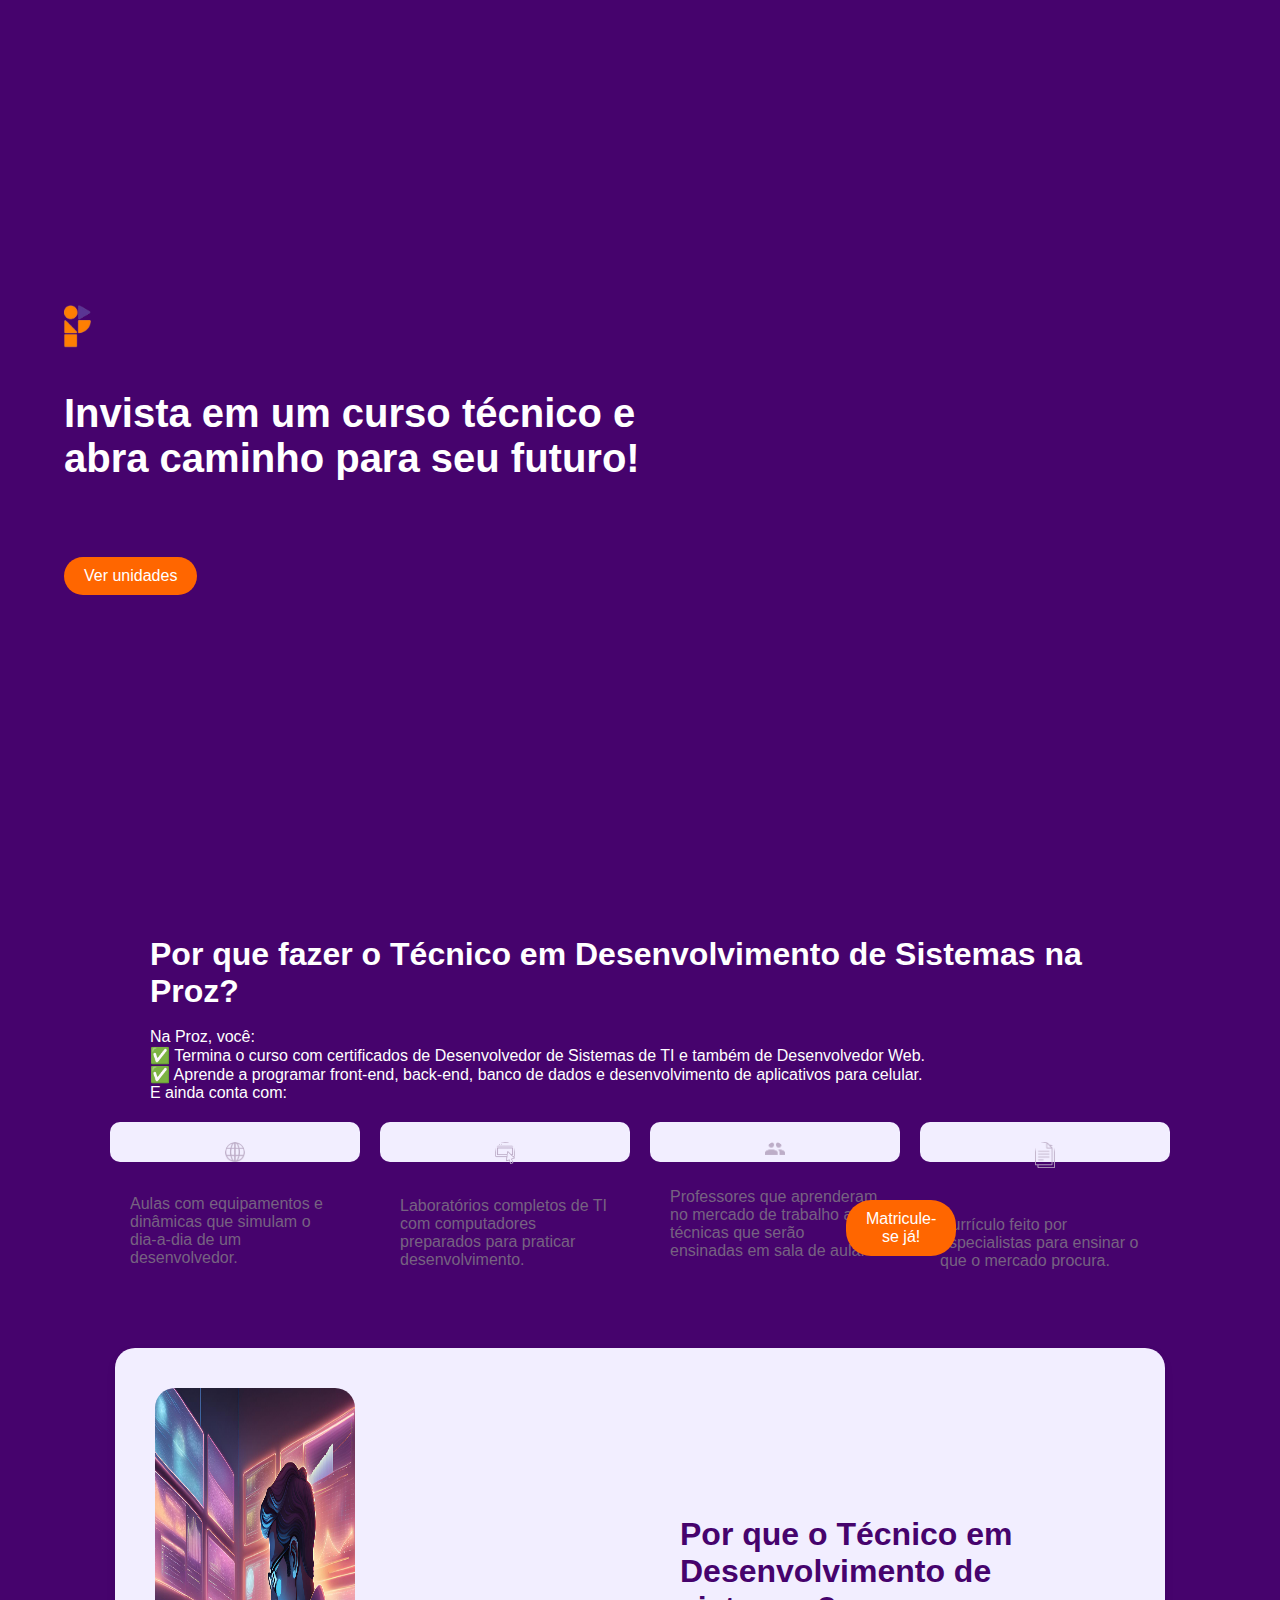
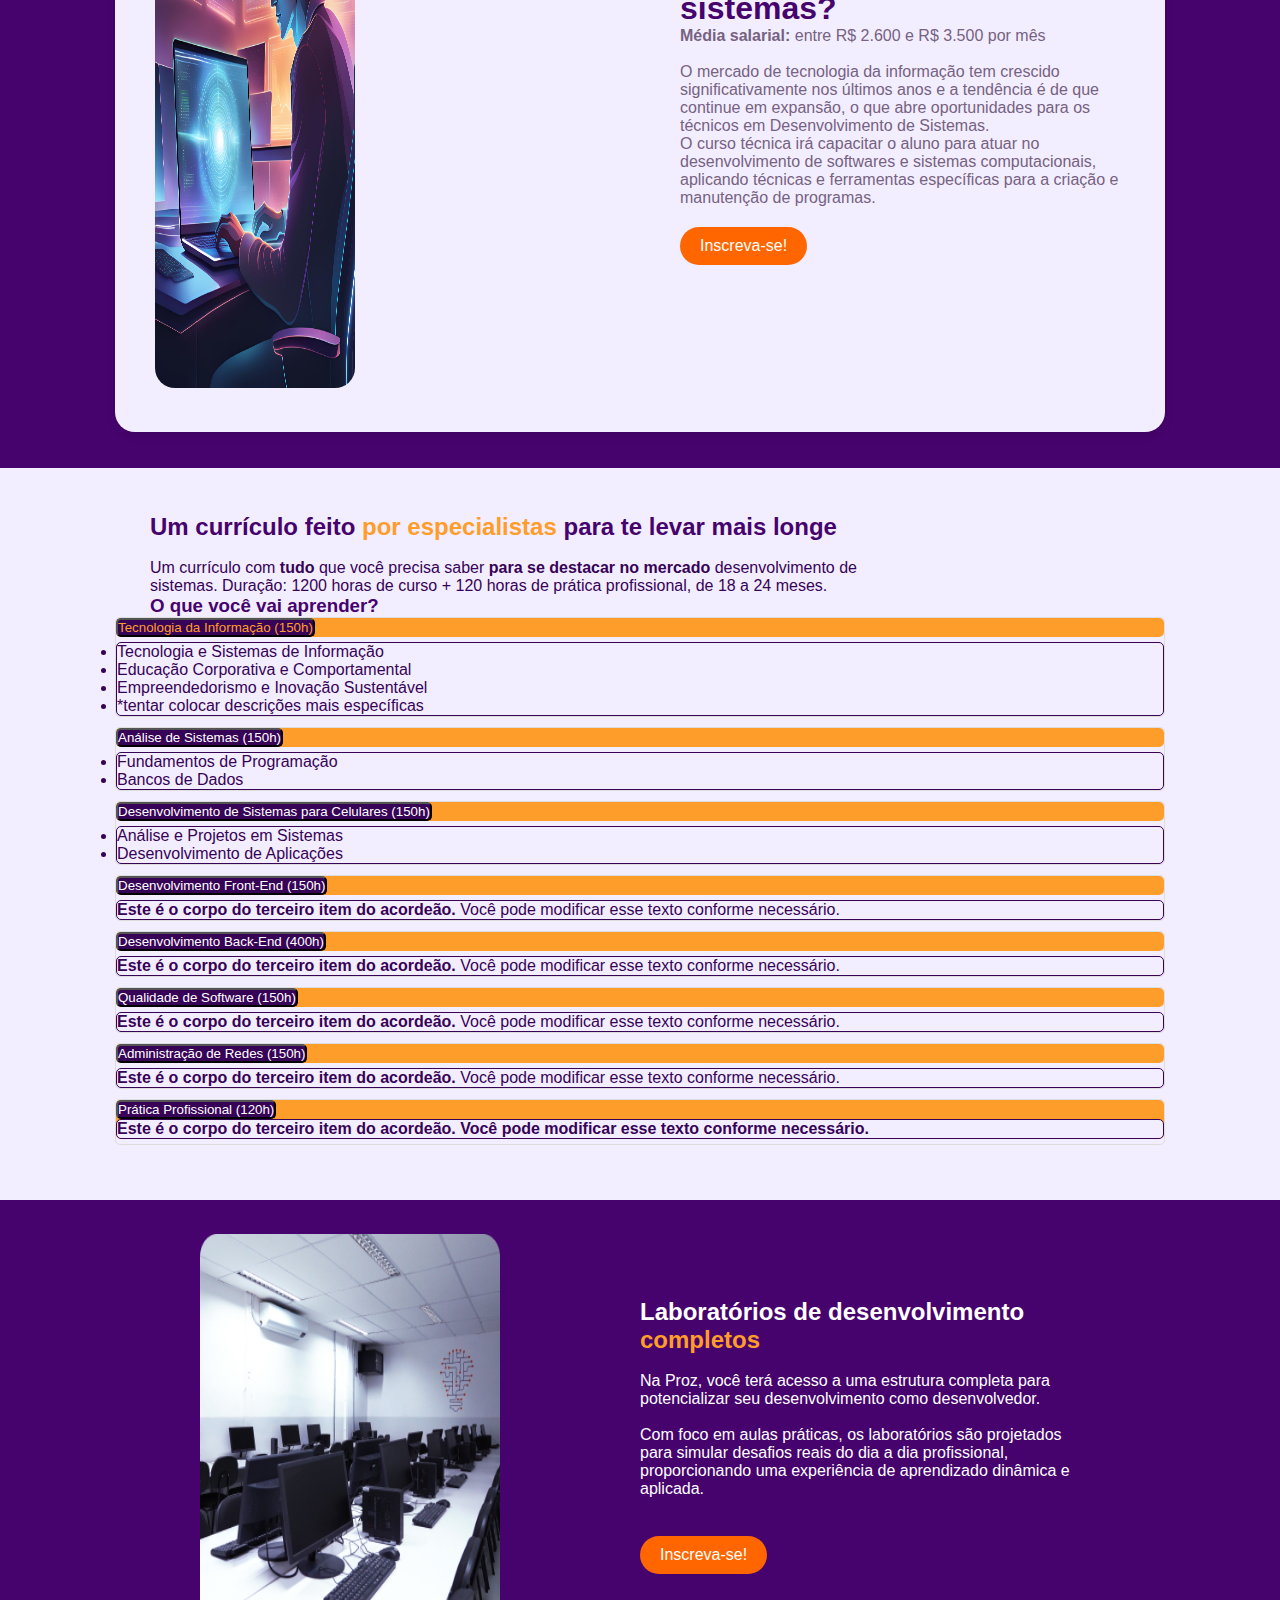
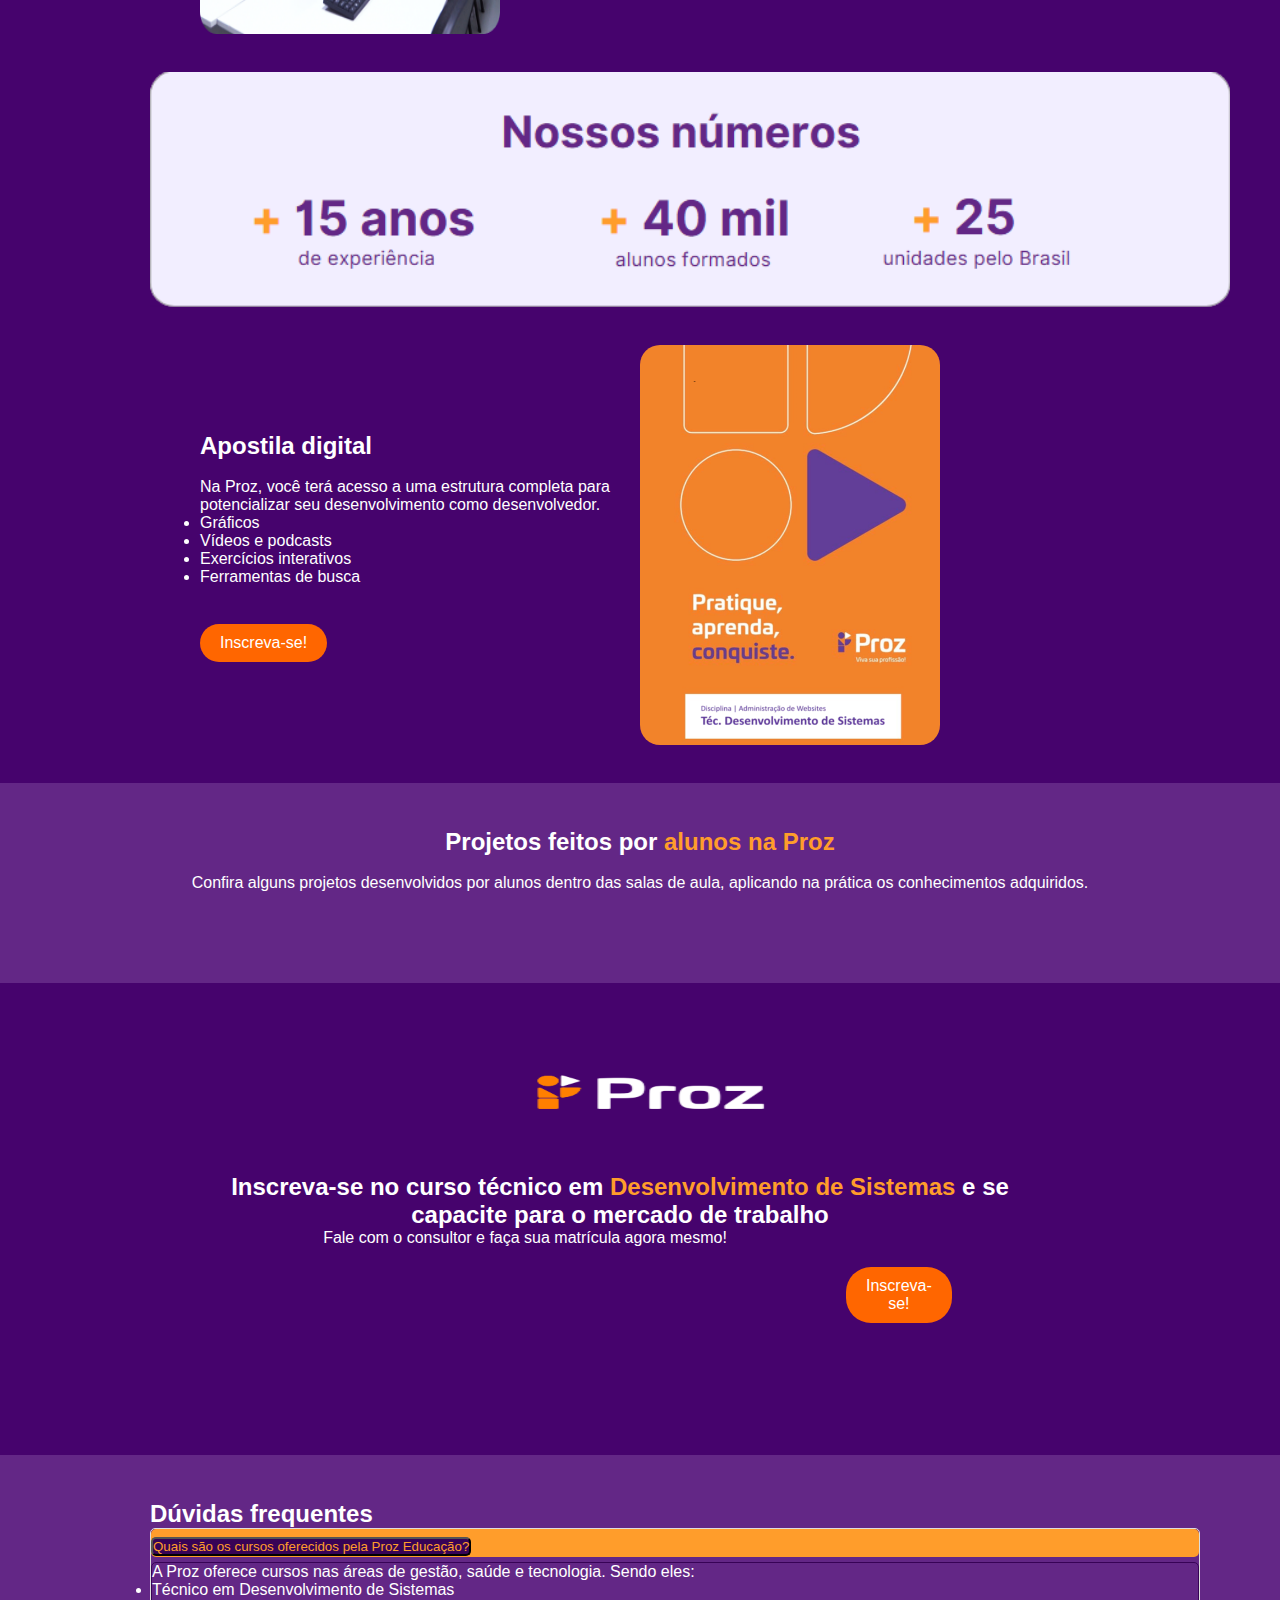
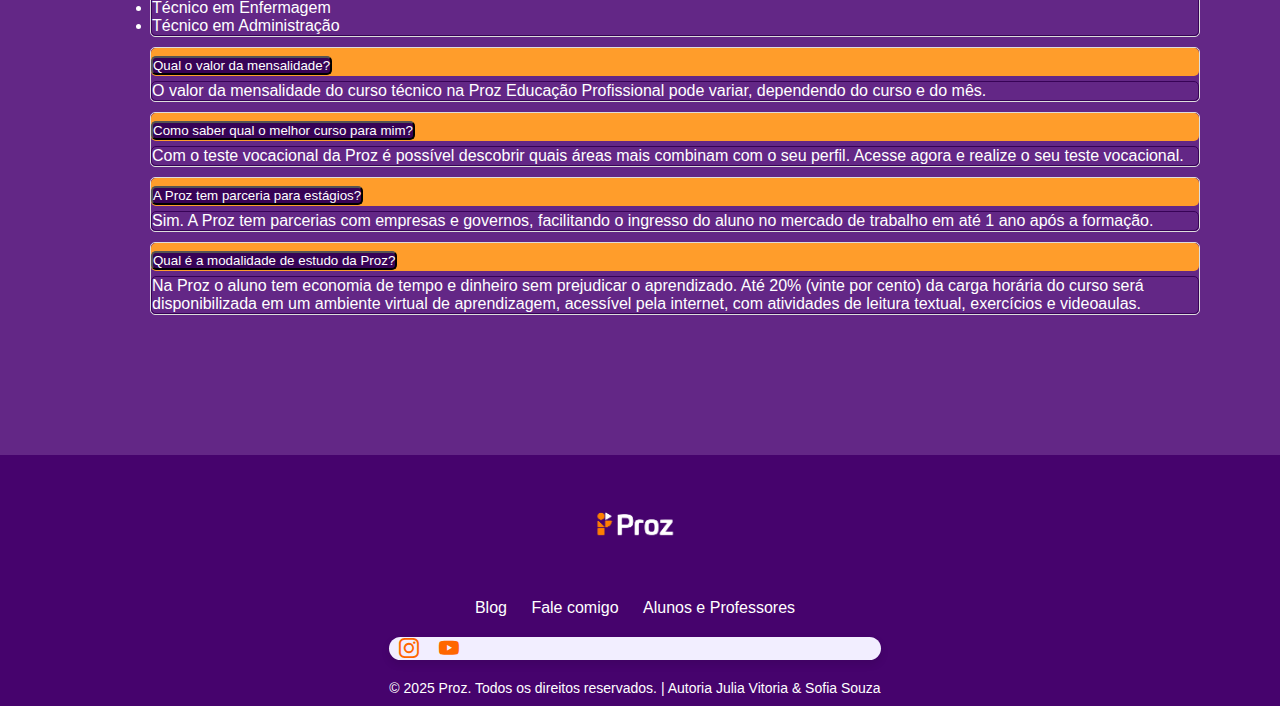
<file: landing_page/des_sistemas.html>
<!DOCTYPE html>
<html lang="pt-br">

<head>
    <meta charset="UTF-8">
    <meta http-equiv="X-UA-Compatible" content="IE=edge">
    <meta name="viewport" content="width=device-width, initial-scale=1.0">

    <!-- Importar CSS -->
    <link rel="stylesheet" href="css/styles.css">

    <!-- Importar Bootstrap -->
    <link href="https://cdn.jsdelivr.net/npm/bootstrap@5.2.3/dist/css/bootstrap.min.css" rel="stylesheet"
        integrity="sha384-rbsA2VBKQhggwzxH7pPCaAqO46MgnOM80zW1RWuH61DGLwZJEdK2Kadq2F9CUG65" crossorigin="anonymous">

    <!-- Ícones Bootstrap -->
    <link rel="stylesheet" href="https://cdn.jsdelivr.net/npm/bootstrap-icons@1.11.3/font/bootstrap-icons.min.css">

    <title>Landing Page</title>
</head>

<body class="geral">

    <section class="banner">
        <div class="banner-content">
            <div class="logo">
                <img src="img/logo_proz_p.png" width="30px" />
            </div>

            <br>
            <br>

            <h1><strong>Invista em um curso técnico e abra caminho para seu futuro!</strong></h1>

            <br>
            <br>

            <div class="btn-link">
                <a href="formulario.html"><button class="custom-btn">Ver unidades</button></a>
            </div>
        </div>
    </section>

    <br>
    <br>

    <div class="centro">
        <h1>
            <strong>Por que fazer o Técnico em Desenvolvimento de Sistemas na Proz?</strong>
        </h1>

        <br>

        <p>
            Na Proz, você:
            <br>
            ✅ Termina o curso com certificados de Desenvolvedor de Sistemas de TI e também de Desenvolvedor Web.
            <br>
            ✅ Aprende a programar front-end, back-end, banco de dados e desenvolvimento de aplicativos para celular.
            <br>
            E ainda conta com:
        </p>
    </div>

    <!-- Cartão -->
    <section class="section1">

        <div class="card">
            <img src="img/logo_card1.png" width="30px" />

            <br>

            <h5><strong>Simulação Prática</strong></h5>
            <p>
                Aulas com equipamentos e dinâmicas que simulam o dia-a-dia de um desenvolvedor.
            </p>
        </div>

        <div class="card">
            <img src="img/logo_card2.png" width="30px" />

            <br>

            <h5><strong>Laboratórios Voltados para TI</strong></h5>
            <p>
                Laboratórios completos de TI com computadores preparados para praticar desenvolvimento.
            </p>
        </div>

        <div class="card">
            <img src="img/logo_card3.png" width="30px" />

            <br>

            <h5><strong>Professores especialistas</strong></h5>
            <p>
                Professores que aprenderam no mercado de trabalho as técnicas que serão ensinadas em sala de
                aula.
            </p>
        </div>

        <div class="card">
            <img src="img/logo_card4.png" width="20px" />

            <br>

            <h5><strong>Currículo voltado para a realidade da profissão</strong></h5>
            <p>
                Currículo feito por especialistas para ensinar o que o mercado procura.
            </p>
        </div>

    </section>

    <br>

    <!-- Botão de Matricula -->
    <div class="btn-link_centro fw-bold"> <!-- link para fazer Matricula-->
        <a href="#"><button class="custom-btn">Matricule-se já!</button></a>
    </div>

    <br>
    <br>
    <br>
    <br>

    <!-- Um pouco sobre a area  -->
    <div class="flex">
        <div class="lado_1">
            <figure>
                <img src="img/img_text.jpg" class="card-img" width="20px">
            </figure>
        </div>
        <div class="lado_2">
            <h1><strong> Por que o Técnico em Desenvolvimento de sistemas?</strong> </h1>

            <p class="card-text">
                <strong>Média salarial:</strong> entre R$ 2.600 e R$ 3.500 por mês
            </p>

            <br>

            <p>
                O mercado de tecnologia da informação tem crescido significativamente nos últimos anos e a tendência é
                de que continue em expansão, o que abre oportunidades para os técnicos em Desenvolvimento de Sistemas.
                <br>
                O curso técnica irá capacitar o aluno para atuar no desenvolvimento de softwares e sistemas
                computacionais, aplicando técnicas e ferramentas específicas para a criação e manutenção de programas.
            </p>

            <div class="btn-link fw-bold"> <!-- link - inscrição -->
                <a href="#"><button class="custom-btn">Inscreva-se!</button></a>
            </div>

        </div>
    </div>

    <br><br>

    <!-- Carga Horaria -->
    <section class="parte_1">
        <h2>
            <strong>
                Um currículo feito <span>por especialistas</span> para te levar mais longe
            </strong>
        </h2>

        <br>

        <p>
            Um currículo com <strong>tudo</strong> que você precisa saber <strong>para se destacar no mercado </strong>
            desenvolvimento de sistemas.
            Duração: 1200 horas de curso + 120 horas de prática profissional, de 18 a 24 meses.
        </p>

        <h3><strong>O que você vai aprender?</strong></h3>


        <div class="container mt-5"><!-- Accordion -->
            <div class="accordion" id="accordionExample">
                <div class="accordion-item">
                    <h4 class="accordion-header" id="headingOne">
                        <button class="accordion-button" type="button" data-bs-toggle="collapse"
                            data-bs-target="#collapseOne" aria-expanded="true" aria-controls="collapseOne">
                            Tecnologia da Informação (150h) </button>
                    </h4>
                    <div id="collapseOne" class="accordion-collapse collapse show" aria-labelledby="headingOne"
                        data-bs-parent="#accordionExample">
                        <div class="accordion-body">
                            <li>
                                Tecnologia e Sistemas de Informação
                            </li>
                            <li>
                                Educação Corporativa e Comportamental
                            </li>
                            <li>
                                Empreendedorismo e Inovação Sustentável
                            </li>
                            <li>
                                *tentar colocar descrições mais específicas
                            </li>
                        </div>
                    </div>
                </div>

                <div class="accordion-item">
                    <h4 class="accordion-header" id="headingTwo">
                        <button class="accordion-button collapsed" type="button" data-bs-toggle="collapse"
                            data-bs-target="#collapseTwo" aria-expanded="false" aria-controls="collapseTwo">
                            Análise de Sistemas (150h) </button>
                    </h4>
                    <div id="collapseTwo" class="accordion-collapse collapse" aria-labelledby="headingTwo"
                        data-bs-parent="#accordionExample">
                        <div class="accordion-body">
                            <li>Fundamentos de Programação </li>
                            <li>Bancos de Dados </li>
                        </div>
                    </div>
                </div>

                <div class="accordion-item">
                    <h4 class="accordion-header" id="headingThree">
                        <button class="accordion-button collapsed" type="button" data-bs-toggle="collapse"
                            data-bs-target="#collapseThree" aria-expanded="false" aria-controls="collapseThree">
                            Desenvolvimento de Sistemas para Celulares (150h) </button>
                    </h4>
                    <div id="collapseThree" class="accordion-collapse collapse" aria-labelledby="headingThree"
                        data-bs-parent="#accordionExample">
                        <div class="accordion-body">
                            <li>Análise e Projetos em Sistemas</li>
                            <li>Desenvolvimento de Aplicações</li>
                        </div>
                    </div>
                </div>

                <div class="accordion-item">
                    <h4 class="accordion-header" id="headingFour">
                        <button class="accordion-button collapsed" type="button" data-bs-toggle="collapse"
                            data-bs-target="#collapseFour" aria-expanded="false" aria-controls="collapseThree">
                            Desenvolvimento Front-End (150h)
                        </button>
                    </h4>
                    <div id="collapseFour" class="accordion-collapse collapse" aria-labelledby="headingFour"
                        data-bs-parent="#accordionExample">
                        <div class="accordion-body">
                            <strong>Este é o corpo do terceiro item do acordeão.</strong> Você pode modificar esse texto
                            conforme necessário.
                        </div>
                    </div>
                </div>

                <div class="accordion-item">
                    <h4 class="accordion-header" id="headingFive">
                        <button class="accordion-button collapsed" type="button" data-bs-toggle="collapse"
                            data-bs-target="#collapseFive" aria-expanded="false" aria-controls="collapseFive">
                            Desenvolvimento Back-End (400h)
                        </button>
                    </h4>
                    <div id="collapseFive" class="accordion-collapse collapse" aria-labelledby="headingFive"
                        data-bs-parent="#accordionExample">
                        <div class="accordion-body">
                            <strong>Este é o corpo do terceiro item do acordeão.</strong> Você pode modificar esse texto
                            conforme necessário.
                        </div>
                    </div>
                </div>

                <div class="accordion-item">
                    <h4 class="accordion-header" id="headingSix">
                        <button class="accordion-button collapsed" type="button" data-bs-toggle="collapse"
                            data-bs-target="#collapseSix" aria-expanded="false" aria-controls="collapseSix">
                            Qualidade de Software (150h)
                        </button>
                    </h4>
                    <div id="collapseSix" class="accordion-collapse collapse" aria-labelledby="headingSix"
                        data-bs-parent="#accordionExample">
                        <div class="accordion-body">
                            <strong>Este é o corpo do terceiro item do acordeão.</strong> Você pode modificar esse texto
                            conforme necessário.
                        </div>
                    </div>
                </div>

                <div class="accordion-item">
                    <h4 class="accordion-header" id="headingSeven">
                        <button class="accordion-button collapsed" type="button" data-bs-toggle="collapse"
                            data-bs-target="#collapseSeven" aria-expanded="false" aria-controls="collapseSeven">
                            Administração de Redes (150h)
                        </button>
                    </h4>
                    <div id="collapseSeven" class="accordion-collapse collapse" aria-labelledby="headingSeven"
                        data-bs-parent="#accordionExample">
                        <div class="accordion-body">
                            <strong>Este é o corpo do terceiro item do acordeão.</strong> Você pode modificar esse texto
                            conforme necessário.
                        </div>
                    </div>
                </div>

                <div class="accordion-item">
                    <h4 class="accordion-header" id="headingEight">
                        <button class="accordion-button collapsed" type="button" data-bs-toggle="collapse"
                            data-bs-target="#collapseEight" aria-expanded="false" aria-controls="collapseEight">
                            Prática Profissional (120h)
                        </button>
                        </h>
                        <div id="collapseEight" class="accordion-collapse collapse" aria-labelledby="headingEight"
                            data-bs-parent="#accordionExample">
                            <div class="accordion-body">
                                <strong>Este é o corpo do terceiro item do acordeão.</strong> Você pode modificar esse
                                texto
                                conforme necessário.
                            </div>
                        </div>
                </div>

            </div>
        </div>
    </section>

    <br><br>

    <!-- Laboratorio -->
    <section class="section">
        <div class="lado1">
            <img src="img/laboratorio_informatica.png" width="300px" />
        </div>
        <div class="lado2">
            <h2><strong>Laboratórios de desenvolvimento <span>completos</span></strong></h2>

            <br>

            <p>
                Na Proz, você terá acesso a uma estrutura completa para potencializar seu desenvolvimento como
                desenvolvedor.
            </p>

            <br>

            <p>
                Com foco em aulas práticas, os laboratórios são projetados para simular desafios reais do dia a dia
                profissional, proporcionando uma experiência de aprendizado dinâmica e aplicada.
            </p>

            <br>

            <div class="btn-link fw-bold"> <!-- link - inscrição -->
                <a href="#"><button class="custom-btn">Inscreva-se!</button></a>
            </div>
        </div>
    </section>

    <br>
    <br>

    <div class="img">
        <img src="img/numeros.png" width="1080px" />
    </div>

    <br>
    <br>

    <!-- Laboratorio -->
    <section class="section">
        <div class="lado2">
            <h2><strong>Apostila digital</strong></h2>

            <br>

            <p>
                Na Proz, você terá acesso a uma estrutura completa para potencializar seu desenvolvimento como
                desenvolvedor.

                <li>Gráficos</li>
                <li>Vídeos e podcasts</li>
                <li>Exercícios interativos</li>
                <li>Ferramentas de busca</li>
            </p>

            <br>

            <div class="btn-link fw-bold"> <!-- link - inscrição -->
                <a href="formulario.html"><button class="custom-btn">Inscreva-se!</button></a>
            </div>
        </div>

        <div class="lado2">
            <img src="img/aportila.png" width="300px" height="400px" />
        </div>
    </section>

    <br>
    <br>

    <section class="parte_2">
        <h2>
            <strong>Projetos feitos por <span>alunos na Proz</span></strong>
        </h2>

        <br>

        <p>
            Confira alguns projetos desenvolvidos por alunos dentro das salas de aula, aplicando na prática os
            conhecimentos adquiridos.
        </p>

    </section>

    <br>
    <br>

    <div class="div">
        <div class="btn-link_logo">
            <img src="img/logo_proz.png" width="300px" height="150px"  />
        </div>

        <div class="chamada">
            <h2>
                <strong>Inscreva-se no curso técnico em <span>Desenvolvimento de Sistemas</span> e se capacite para o
                    mercado de
                    trabalho</strong>
            </h2>
    
            <p>
                Fale com o consultor e faça sua matrícula agora mesmo!
            </p>
        </div>

        <div class="btn-link_centro fw-bold"> <!-- link - inscrição -->
            <a href="formulario.html"><button class="custom-btn">Inscreva-se!</button></a>
        </div>
    </div>

    <br>
    <br>

    <section class="parte_3">
        <h2><strong>Dúvidas frequentes</strong></h2>
        <!-- Accordion -->
        <div class="container_parte mt-5">
            <div class="accordion" id="accordionExample">
                <div class="accordion-item">
                    <h2 class="accordion-header" id="headingOne">
                        <button class="accordion-button" type="button" data-bs-toggle="collapse"
                            data-bs-target="#collapseOne" aria-expanded="true" aria-controls="collapseOne">
                            Quais são os cursos oferecidos pela Proz Educação?
                        </button>
                    </h2>
                    <div id="collapseOne" class="accordion-collapse collapse show" aria-labelledby="headingOne"
                        data-bs-parent="#accordionExample">
                        <div class="accordion-body">
                            A Proz oferece cursos nas áreas de gestão, saúde e tecnologia. Sendo eles:

                            <li>
                                Técnico em Desenvolvimento de Sistemas
                            </li>
                            <li>
                                Técnico em Enfermagem
                            </li>
                            <li>
                                Técnico em Administração
                            </li>
                        </div>
                    </div>
                </div>

                <div class="accordion-item">
                    <h2 class="accordion-header" id="headingTwo">
                        <button class="accordion-button collapsed" type="button" data-bs-toggle="collapse"
                            data-bs-target="#collapseTwo" aria-expanded="false" aria-controls="collapseTwo">
                            Qual o valor da mensalidade?
                        </button>
                    </h2>
                    <div id="collapseTwo" class="accordion-collapse collapse" aria-labelledby="headingTwo"
                        data-bs-parent="#accordionExample">
                        <div class="accordion-body">
                            O valor da mensalidade do curso técnico na Proz Educação Profissional pode variar,
                            dependendo do curso e do mês.
                        </div>
                    </div>
                </div>

                <div class="accordion-item">
                    <h2 class="accordion-header" id="headingThree">
                        <button class="accordion-button collapsed" type="button" data-bs-toggle="collapse"
                            data-bs-target="#collapseThree" aria-expanded="false" aria-controls="collapseThree">
                            Como saber qual o melhor curso para mim?
                        </button>
                    </h2>
                    <div id="collapseThree" class="accordion-collapse collapse" aria-labelledby="headingThree"
                        data-bs-parent="#accordionExample">
                        <div class="accordion-body">
                            Com o teste vocacional da Proz é possível descobrir quais áreas mais combinam com o seu
                            perfil. Acesse agora e realize o seu teste vocacional.
                        </div>
                    </div>
                </div>

                <div class="accordion-item">
                    <h2 class="accordion-header" id="headingFour">
                        <button class="accordion-button collapsed" type="button" data-bs-toggle="collapse"
                            data-bs-target="#collapseFour" aria-expanded="false" aria-controls="collapseThree">
                            A Proz tem parceria para estágios?
                        </button>
                    </h2>
                    <div id="collapseFour" class="accordion-collapse collapse" aria-labelledby="headingFour"
                        data-bs-parent="#accordionExample">
                        <div class="accordion-body">
                            Sim. A Proz tem parcerias com empresas e governos, facilitando o ingresso do aluno no
                            mercado de trabalho em até 1 ano após a formação.
                        </div>
                    </div>
                </div>

                <div class="accordion-item">
                    <h2 class="accordion-header" id="headingSeven">
                        <button class="accordion-button collapsed" type="button" data-bs-toggle="collapse"
                            data-bs-target="#collapseSeven" aria-expanded="false" aria-controls="collapseSeven">
                            Qual é a modalidade de estudo da Proz?
                        </button>
                    </h2>
                    <div id="collapseSeven" class="accordion-collapse collapse" aria-labelledby="headingSeven"
                        data-bs-parent="#accordionExample">
                        <div class="accordion-body">
                            Na Proz o aluno tem economia de tempo e dinheiro sem prejudicar o aprendizado. Até 20%
                            (vinte por cento) da carga horária do curso será disponibilizada em um ambiente virtual de
                            aprendizagem, acessível pela internet, com atividades de leitura textual, exercícios e
                            videoaulas.
                        </div>
                    </div>
                </div>
            </div>
        </div>
    </section>


    <footer> <!-- Rodape -->
        <div class="interface">
            <section class="footer01">
                <div class="box_footer">
                    <!-- Logo -->
                    <img src="img/logo_proz.png" alt="Logo Proz">
                </div>
    
                <div>
                    <!-- Links -->
                    <ul>
                        <li><a href="#">Blog</a></li>
                        <li><a href="#">Fale comigo</a></li>
                        <li><a href="#">Alunos e Professores</a></li>
                    </ul>
                </div>
    
                <div class="flex">
                    <!-- Redes sociais -->
                    <a href="#"><button><i class="bi bi-instagram"></i></button></a>
                    <a href="#"><button><i class="bi bi-youtube"></i></button></a>
                </div>
    
                <p>&copy; 2025 Proz. Todos os direitos reservados. | Autoria Julia Vitoria  & Sofia Souza</p>
            </section>
        </div>
    </footer>



    <script src="https://cdn.jsdelivr.net/npm/bootstrap@5.3.0/dist/js/bootstrap.bundle.min.js"></script>
</body>

</html>
</file>
<file: landing_page/css/styles.css>
/* Estilização geral */
* {
    margin: 0;
    padding: 0;
    box-sizing: border-box;

}

.geral {
    background-color: #46036d;
    color: #fff;
    font-family: Arial, Helvetica, sans-serif;
    text-align: left; /* Alinhar o texto à esquerda */
}

.geral p h1 h5 {
    text-align: center;
}

/* Textos */
h1, h2, h3, h4, h5, h6, p {
    color: white;
}
   
.centro {
    text-align: left;
    padding-left: 150px;
    padding-right: 150px;
}

span {
    color: #ff9d2b;
}

/* Estilização do banner */
.banner {
    background-image: url('https://i.ibb.co/G3cNGjkH/img-home.png');
    background-size: cover;
    background-position: center;
    min-height: 100vh;
    display: flex;
    align-items: center;
    padding-left: 5%; /* Espaçamento à esquerda */
}

.banner-content {
    max-width: 600px; /* Limitar a largura do conteúdo */
}

.banner h1 {
    font-size: 2.5rem;
    margin-bottom: 20px;
    color: #fff; /* Garantir que o texto seja branco */
}

.btn-link {
    margin-top: 20px;
}

/* Estilização butão banner */ 
.custom-btn {
    background-color: #ff6600; /* Cor do botão */
    color: #fff;
    border: none;
    padding: 10px 20px;
    border-radius: 25px; /* Arredondar o botão */
    font-size: 1rem;
    cursor: pointer;
    transition: background-color 0.3s ease;
}

.custom-btn:hover {
    background-color: #cc5500; /* Cor do botão ao passar o mouse */
}

/* Estilização butão geral */ 
.btn-link_centro {
    align-items: center;
    justify-content: center;

    padding-left: 94vh;
    padding-right: 94vh;
}

/* Cards */
.section1{
    display: flex;
    flex-wrap: wrap;
    justify-content: center;
    gap: 20px;
    padding: 20px;
    max-width: 2000px;

}

.card {
    width: 250px;
    height: 20px;
    border-radius: 10px;
    background-color: #f2eeff;
    color: #46036d;
    padding: 20px;
    text-align: left;
    display: flex;
    flex-direction: column;
    align-items: center;
}

.card img {
    width: 20px;
    border-radius: 10px 10px 0 0;
    align-items: left;
}

.card h5 {
    color: #46036d;
}

.card p {
    color: #766281;
}


/* Estilização imagem e texto */

.flex {
    display: flex;
    flex-wrap: wrap;
    max-width: 1050px;
    margin: 0 auto;
    margin-top: 20px;
    align-items: center;
   
    background-color: #f2eeff ;
    box-shadow: 0 4px 8px rgba(0, 0, 0, 0.1);
    /* Sombra */
    border-radius: 20px;
    /* Bordas arredondadas */
}

.flex>div {
    flex: 1 1 280px;
    padding: 40px;
}

.flex img {
    height: 600px;
    width: 200px;
    border-radius: 20px;
    /* Bordas arredondadas */
}
.lado_2 {
    width: 800px;
}

.lado_2 p {
    color: #766281;
}

.lado_2 h1 {
    color: #46036d;
}

/* Estilização da section - parte_1 */
.parte_1 {
    background-color: #f2eeff;
    padding-top: 45px;
    padding-bottom: 45px;
    align-items: center;
    justify-content: center;
}

.parte_1 h2 {
    color: #46036d;
    text-align: left;
    padding-left: 150px;
    padding-right: 150px;
    
    
}

.parte_1 h3 {
    color: #46036d;
    text-align: left;
    max-width: 1050px;
    padding-left: 150px;
    padding-right: 150px;
}

.parte_1 p {
    color: #370356;
    text-align: left;
    max-width: 1050px;
    padding-left: 150px;
    padding-right: 150px;
}

/*Estilização img e text*/
.section{
    display: flex;
    padding: 50px 200px;
    height: 400px;
    align-items: center;
}

.lado1{
    width: 50%;
}

.lado1 img {
    border: #f2eeff;
    height: 400px;
}

.lado2{
    width: 50%;
}

.img {
    padding-left: 150px;
    padding-right: 150px;
}

.lado2 img {
    border-radius: 20px; /* Bordas arredondadas */
}

/* estilização de cor de fundo - projeto alunos */
.parte_2 {
    background-color: #632786;
    padding-top: 45px;
    height: 200px;

    text-align: center;
    padding-left: 150px;
    padding-right: 150px;
}

.parte_2 p {
    color: #fff;
    text-align: center;
}

/* estilização de cor de fundo - Duvidas */
.parte_3 {
    background-color: #632786;
    padding-top: 45px;
    height: 600px;
}

/* Estilização do accordion */
.accordion {
    width: 1050px;
    margin: auto;
}

/* Estilo para os itens do acordeão */
.container.mt-5 .accordion-button {
    background-color: #370356; /* Cor de fundo do botão do acordeão */
    color: #fff; /* Cor do texto do botão do acordeão */
    border-radius: 5px; /* Arredondar os cantos */
}

.container.mt-5 .accordion-button:hover {
    background-color: #ff9d2b; /* Cor de fundo quando o botão do acordeão é hovered */
}

.container.mt-5 .accordion-button:not(.collapsed) {
    background-color: #370356; /* Cor de fundo quando o acordeão está expandido */
    color: #ff9d2b; /* Cor do texto quando expandido */
}

.container.mt-5 .accordion-body {
    background-color: #f2eeff; /* Cor de fundo do corpo do acordeão */
    color: #370356; /* Cor do texto do corpo */
    border: 1px solid; /* Borda superior do corpo do acordeão */
    border-color: #370356;
    border-radius: 5px; /* Arredondar os cantos */
}

/* Estilo para os cabeçalhos do acordeão */
.container.mt-5 .accordion-header {
    background-color: #ff9d2b; /* Cor de fundo do cabeçalho */
    border: none; /* Remover a borda do cabeçalho */
    border-radius: 5px; /* Arredondar os cantos */
    margin-bottom: 5px; /* Espaçamento entre os itens */
}

/* Estilo para o cabeçalho quando o acordeão estiver aberto */
.container.mt-5 .accordion-button:focus {
    box-shadow: none; /* Remover o contorno azul ao focar no botão */
}

/* Estilo para os itens do acordeão quando estão fechados */
.container.mt-5 .accordion-item {
    border: 1px solid #ddd; /* Adicionar uma borda sutil ao redor dos itens */
    border-radius: 5px; /* Arredondar os cantos dos itens */
    margin-bottom: 10px; /* Espaçamento entre os itens */
}

/* Estilização - chamanda */
.chamada {
    padding-bottom: 20px;

    max-width: 1050px;
}

.div {
    padding-bottom: 50px;
    height: 400px;
}

.chamada {
    text-align: center;
}

.chamada h2 {
    padding-left: 190px;
}

.btn-link_logo{
    padding-left: 500px;
    padding-right: 500px;
}

.parte_3 {
    text-align: left;
    padding-left: 150px;
    padding-right: 150px;
    padding-bottom: 100px;
}

/* Estilo para os itens do acordeão - Duvida */
.container_parte.mt-5 .accordion-button {
    background-color: #370356; /* Cor de fundo do botão do acordeão */
    color: #fff; /* Cor do texto do botão do acordeão */
    border-radius: 5px; /* Arredondar os cantos */
}

.container_parte_parte.mt-5 .accordion-button:hover {
    background-color: #ff9d2b; /* Cor de fundo quando o botão do acordeão é hovered */
}

.container_parte.mt-5 .accordion-button:not(.collapsed) {
    background-color: #370356; /* Cor de fundo quando o acordeão está expandido */
    color: #ff9d2b; /* Cor do texto quando expandido */
}

.container_parte.mt-5 .accordion-body {
    background-color: #632786; /* Cor de fundo do corpo do acordeão */
    color: #fff; /* Cor do texto do corpo */
    border: 1px solid; /* Borda superior do corpo do acordeão */
    border-color: #370356;
    border-radius: 5px; /* Arredondar os cantos */
}

/* Estilo para os cabeçalhos do acordeão */
.container_parte.mt-5 .accordion-header {
    background-color: #ff9d2b; /* Cor de fundo do cabeçalho */
    border: none; /* Remover a borda do cabeçalho */
    border-radius: 5px; /* Arredondar os cantos */
    margin-bottom: 5px; /* Espaçamento entre os itens */
}

/* Estilo para o cabeçalho quando o acordeão estiver aberto */
.container_parte.mt-5 .accordion-button:focus {
    box-shadow: none; /* Remover o contorno azul ao focar no botão */
}

/* Estilo para os itens do acordeão quando estão fechados */
.container_parte.mt-5 .accordion-item {
    border: 1px solid #ddd; /* Adicionar uma borda sutil ao redor dos itens */
    border-radius: 5px; /* Arredondar os cantos dos itens */
    margin-bottom: 10px; /* Espaçamento entre os itens */
}

footer {
    background-color: #46036d; 
    color: white;
    padding: 20px 50px 10px 40px; /* Ajustado para deixar o padding consistente */
    text-align: center;
    height: auto; /* Deixa a altura ajustável conforme o conteúdo */
    display: flex;
    flex-direction: column; /* Organiza o conteúdo em coluna */
    align-items: center;
}

footer ul {
    list-style-type: none; /* Remove os marcadores da lista */
    padding: 0;
    margin: 10px 0; /* Adiciona espaçamento ao redor da lista */
}

footer ul li {
    display: inline-block; /* Exibe os itens em linha, mas com comportamento de bloco */
    margin: 0 10px; /* Espaçamento entre os itens */
}

footer ul li a {
    color: white;
    text-decoration: none;
}

footer ul li a:hover {
    text-decoration: underline; /* Sublinha o link ao passar o mouse */
    color: #ff9d2b;
}

footer p {
    margin-top: 20px; /* Espaço acima do parágrafo */
    font-size: 14px;
}

footer .flex {
    margin-top: 20px; /* Espaçamento para os ícones de redes sociais */
}

footer .flex a button {
    background: none; /* Remove o fundo do botão */
    border: none; /* Remove a borda do botão */
    color:#ff6600;
    font-size: 20px; /* Tamanho maior para os ícones */
    margin: 0 10px;
}

footer .box_footer img {
    max-width: 100px; /* Limita o tamanho da logo */
    margin-bottom: 10px; /* Espaço abaixo da logo */
}
</file>
